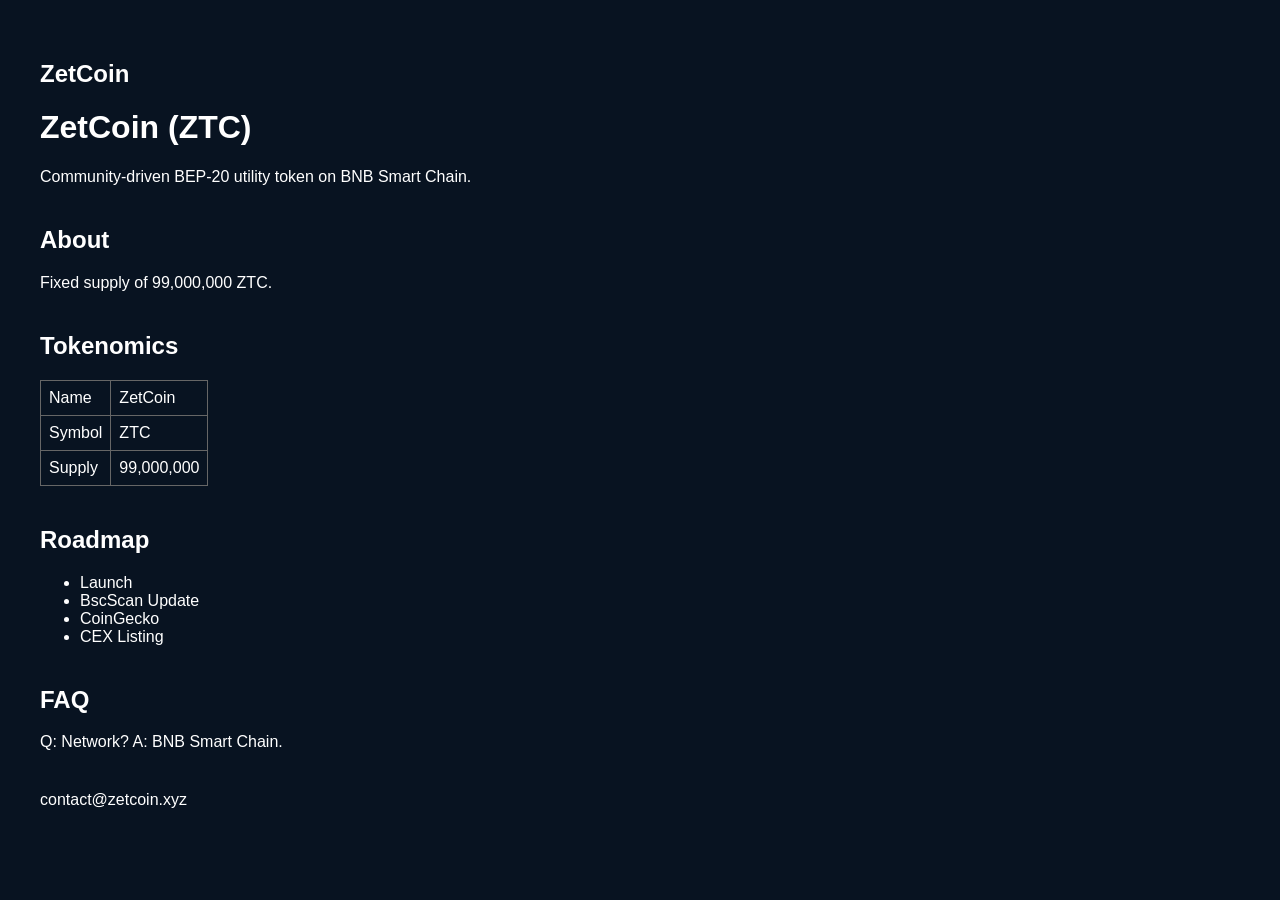
<file: index.html>
<!doctype html><html><head><meta charset='utf-8'><meta name='viewport' content='width=device-width,initial-scale=1'>
<title>ZetCoin (ZTC)</title><link rel='stylesheet' href='style.css'></head>
<body><nav><h2>ZetCoin</h2></nav><header><h1>ZetCoin (ZTC)</h1><p>Community-driven BEP-20 utility token on BNB Smart Chain.</p></header>
<section><h2>About</h2><p>Fixed supply of 99,000,000 ZTC.</p></section>
<section><h2>Tokenomics</h2><table><tr><td>Name</td><td>ZetCoin</td></tr><tr><td>Symbol</td><td>ZTC</td></tr><tr><td>Supply</td><td>99,000,000</td></tr></table></section>
<section><h2>Roadmap</h2><ul><li>Launch</li><li>BscScan Update</li><li>CoinGecko</li><li>CEX Listing</li></ul></section>
<section><h2>FAQ</h2><p>Q: Network? A: BNB Smart Chain.</p></section>
<footer>contact@zetcoin.xyz</footer><script src='script.js'></script></body></html>
</file>
<file: style.css>
body{font-family:Arial;background:#081321;color:#fff;margin:0;padding:40px}nav{position:sticky;top:0}section{margin:40px 0}table,td{border:1px solid #666;border-collapse:collapse;padding:8px}
</file>
